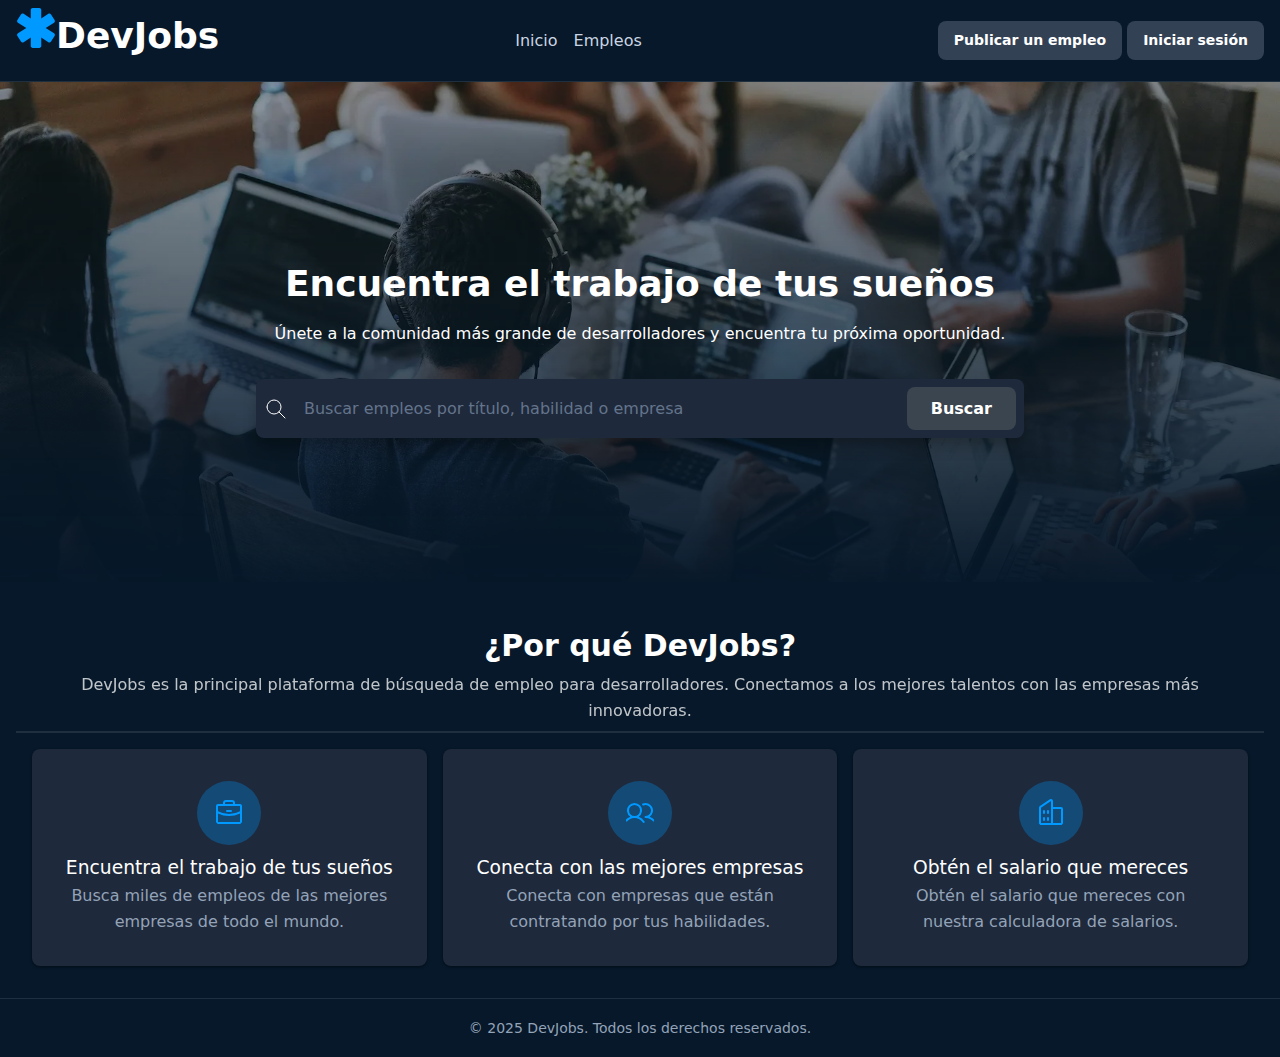
<file: index.html>
<!DOCTYPE html>
<html lang="es">

<head>
  <title>DevJobs - Inicio</title>
  <meta charset="UTF-8" />
  <meta name="description" content="Encuentra las mejores ofertas de trabajo para desarrolladores en DevJobs.">

  <link rel="stylesheet" href="./styles.css" />
</head>

<body>
  <header>
    <h1> <svg xmlns="http://www.w3.org/2000/svg" xmlns:xlink="http://www.w3.org/1999/xlink" fill="#09f" height="40px"
        width="40px" version="1.1" id="Capa_1" viewBox="0 0 209.172 209.172" xml:space="preserve">
        <path
          d="M198.855,132.631l-43.571-28.045l43.571-28.044c4.701-3.026,6.064-9.312,3.038-14.013l-18.726-29.094  c-1.875-2.913-5.065-4.652-8.533-4.652c-1.945,0-3.84,0.558-5.48,1.614l-37.128,23.898V10.139C132.025,4.549,127.477,0,121.886,0  h-34.6c-5.591,0-10.139,4.549-10.139,10.139v44.155L40.019,30.396c-1.64-1.056-3.536-1.614-5.48-1.614  c-3.468,0-6.658,1.739-8.532,4.652L7.279,62.528c-3.026,4.701-1.663,10.987,3.038,14.013l43.571,28.044l-43.571,28.045  c-4.701,3.026-6.064,9.312-3.038,14.013l18.726,29.093c1.875,2.913,5.065,4.653,8.533,4.653c1.945,0,3.84-0.558,5.48-1.614  l37.128-23.898v44.154c0,5.591,4.549,10.139,10.139,10.139h34.6c5.591,0,10.139-4.549,10.139-10.139v-44.154l37.128,23.898  c1.641,1.056,3.535,1.614,5.48,1.614c0,0,0.001,0,0.001,0c3.467,0,6.657-1.739,8.532-4.653l18.726-29.093  C204.918,141.943,203.555,135.657,198.855,132.631z" />
      </svg>DevJobs</h1>

    <nav>
      <a href="/index.html">Inicio</a>
      <a href="/empleo.html">Empleos</a>
    </nav>

    <div>
      <a href="">Publicar un empleo</a>
      <a href="">Iniciar sesión</a>
    </div>
  </header>

  <main>
    <section>
      <img src="./background.webp" width="200" />

      <h1>Encuentra el trabajo de tus sueños</h1>

      <p>Únete a la comunidad más grande de desarrolladores y encuentra tu próxima oportunidad.</p>

      <form role="search">
        
        <div>
          <svg xmlns="http://www.w3.org/2000/svg" width="24" height="24" viewBox="0 0 24 24" fill="none"
            stroke="currentColor" stroke-width="1" stroke-linecap="round" stroke-linejoin="round"
            class="icon icon-tabler icons-tabler-outline icon-tabler-search">
            <path stroke="none" d="M0 0h24v24H0z" fill="none" />
            <path d="M10 10m-7 0a7 7 0 1 0 14 0a7 7 0 1 0 -14 0" />
            <path d="M21 21l-6 -6" />
          </svg>
          <input required type="text" placeholder="Buscar empleos por título, habilidad o empresa">
          <button type="submit">Buscar</button>
        </div>

      </form>
    </section>

    <section>

      <header>
        <h2>¿Por qué DevJobs?</h2>
        <p class="text-center">DevJobs es la principal plataforma de búsqueda de empleo para desarrolladores. Conectamos a los mejores
          talentos con las empresas más innovadoras.</p>
      </header>

      <footer>
        <article>
          <svg fill="currentColor" height="32" viewBox="0 0 256 256" width="32" xmlns="http://www.w3.org/2000/svg"
            aria-hidden="true">
            <path
              d="M216,56H176V48a24,24,0,0,0-24-24H104A24,24,0,0,0,80,48v8H40A16,16,0,0,0,24,72V200a16,16,0,0,0,16,16H216a16,16,0,0,0,16-16V72A16,16,0,0,0,216,56ZM96,48a8,8,0,0,1,8-8h48a8,8,0,0,1,8,8v8H96ZM216,72v41.61A184,184,0,0,1,128,136a184.07,184.07,0,0,1-88-22.38V72Zm0,128H40V131.64A200.19,200.19,0,0,0,128,152a200.25,200.25,0,0,0,88-20.37V200ZM104,112a8,8,0,0,1,8-8h32a8,8,0,0,1,0,16H112A8,8,0,0,1,104,112Z">
            </path>
          </svg>
          <h3>Encuentra el trabajo de tus sueños</h3>
          <p>Busca miles de empleos de las mejores empresas de todo el mundo.</p>
        </article>

        <article>
          <svg fill="currentColor" height="32" viewBox="0 0 256 256" width="32" xmlns="http://www.w3.org/2000/svg"
            aria-hidden="true">
            <path
              d="M117.25,157.92a60,60,0,1,0-66.5,0A95.83,95.83,0,0,0,3.53,195.63a8,8,0,1,0,13.4,8.74,80,80,0,0,1,134.14,0,8,8,0,0,0,13.4-8.74A95.83,95.83,0,0,0,117.25,157.92ZM40,108a44,44,0,1,1,44,44A44.05,44.05,0,0,1,40,108Zm210.14,98.7a8,8,0,0,1-11.07-2.33A79.83,79.83,0,0,0,172,168a8,8,0,0,1,0-16,44,44,0,1,0-16.34-84.87,8,8,0,1,1-5.94-14.85,60,60,0,0,1,55.53,105.64,95.83,95.83,0,0,1,47.22,37.71A8,8,0,0,1,250.14,206.7Z">
            </path>
          </svg>
          <h3>Conecta con las mejores empresas</h3>
          <p>Conecta con empresas que están contratando por tus habilidades.</p>
        </article>

        <article>
          <svg fill="currentColor" height="32" viewBox="0 0 256 256" width="32" xmlns="http://www.w3.org/2000/svg"
            aria-hidden="true">
            <path
              d="M240,208H224V96a16,16,0,0,0-16-16H144V32a16,16,0,0,0-24.88-13.32L39.12,72A16,16,0,0,0,32,85.34V208H16a8,8,0,0,0,0,16H240a8,8,0,0,0,0-16ZM208,96V208H144V96ZM48,85.34,128,32V208H48ZM112,112v16a8,8,0,0,1-16,0V112a8,8,0,1,1,16,0Zm-32,0v16a8,8,0,0,1-16,0V112a8,8,0,1,1,16,0Zm0,56v16a8,8,0,0,1-16,0V168a8,8,0,0,1,16,0Zm32,0v16a8,8,0,0,1-16,0V168a8,8,0,0,1,16,0Z">
            </path>
          </svg>
          <h3>Obtén el salario que mereces</h3>
          <p>Obtén el salario que mereces con nuestra calculadora de salarios.</p>
        </article>
      </footer>
    </section>
  </main>
  <footer>
    <small>&copy; 2025 DevJobs. Todos los derechos reservados.</small>
  </footer>
</body>
</html>
</file>
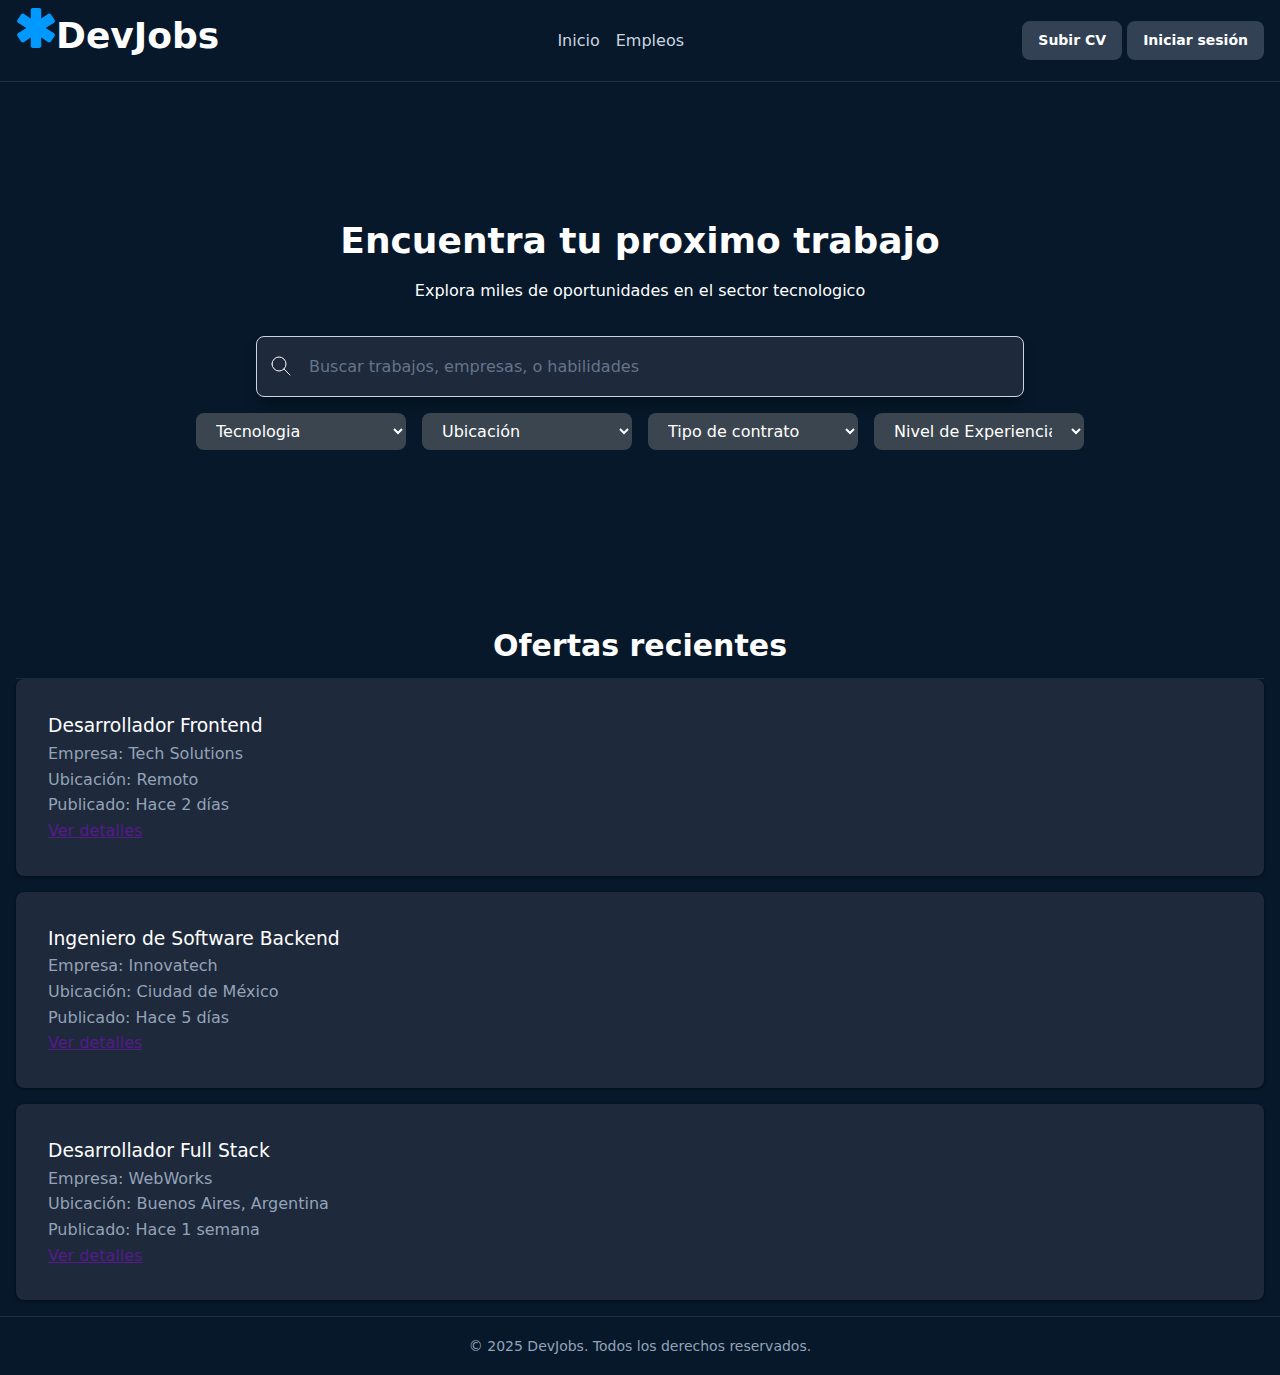
<file: empleo.html>
<!DOCTYPE html>
<html lang="es">

<head>
    <title>DevJobs - Empleos</title>
    <meta charset="UTF-8" />
    <meta name="description" content="Explora las últimas ofertas de trabajo para desarrolladores en DevJobs.">

    <link rel="stylesheet" href="./styles.css" />
</head>

<body>
    <header>
        <h1> <svg xmlns="http://www.w3.org/2000/svg" xmlns:xlink="http://www.w3.org/1999/xlink" fill="#09f"
                height="40px" width="40px" version="1.1" id="Capa_1" viewBox="0 0 209.172 209.172" xml:space="preserve">
                <path
                    d="M198.855,132.631l-43.571-28.045l43.571-28.044c4.701-3.026,6.064-9.312,3.038-14.013l-18.726-29.094  c-1.875-2.913-5.065-4.652-8.533-4.652c-1.945,0-3.84,0.558-5.48,1.614l-37.128,23.898V10.139C132.025,4.549,127.477,0,121.886,0  h-34.6c-5.591,0-10.139,4.549-10.139,10.139v44.155L40.019,30.396c-1.64-1.056-3.536-1.614-5.48-1.614  c-3.468,0-6.658,1.739-8.532,4.652L7.279,62.528c-3.026,4.701-1.663,10.987,3.038,14.013l43.571,28.044l-43.571,28.045  c-4.701,3.026-6.064,9.312-3.038,14.013l18.726,29.093c1.875,2.913,5.065,4.653,8.533,4.653c1.945,0,3.84-0.558,5.48-1.614  l37.128-23.898v44.154c0,5.591,4.549,10.139,10.139,10.139h34.6c5.591,0,10.139-4.549,10.139-10.139v-44.154l37.128,23.898  c1.641,1.056,3.535,1.614,5.48,1.614c0,0,0.001,0,0.001,0c3.467,0,6.657-1.739,8.532-4.653l18.726-29.093  C204.918,141.943,203.555,135.657,198.855,132.631z" />
            </svg>DevJobs</h1>

        <nav>
            <a href="/index.html">Inicio</a>
            <a href="/empleo.html">Empleos</a>
        </nav>

        <div>
            <a href="">Subir CV</a>
            <a href="">Iniciar sesión</a>
        </div>
    </header>
    <main>
        <section>
            <h1>Encuentra tu proximo trabajo</h1>
            <p>Explora miles de oportunidades en el sector tecnologico</p>
            <form role="search">
                <div class="border-input">
                    <svg xmlns="http://www.w3.org/2000/svg" width="24" height="24" viewBox="0 0 24 24" fill="none"
                        stroke="currentColor" stroke-width="1" stroke-linecap="round" stroke-linejoin="round"
                        class="icon icon-tabler icons-tabler-outline icon-tabler-search">
                        <path stroke="none" d="M0 0h24v24H0z" fill="none" />
                        <path d="M10 10m-7 0a7 7 0 1 0 14 0a7 7 0 1 0 -14 0" />
                        <path d="M21 21l-6 -6" />
                    </svg>
                    <input  required type="text" placeholder="Buscar trabajos, empresas, o habilidades">
                </div>
                
            </form>
            <div class="select-pill-container">
                <select class="select-pill">
                    <option value="">Tecnologia</option>
                    <option value="frontend">Frontend</option>
                    <option value="backend">Backend</option>
                    <option value="fullstack">Full Stack</option>
                    <option value="devops">DevOps</option>
                    <option value="data-science">Ciencia de Datos</option>
                </select>
                <select>
                    <option value="">Ubicación</option>
                    <option value="remoto">Remoto</option>
                    <option value="ciudad">Ciudad de México</option>
                    <option value="buenos-aires">Buenos Aires, Argentina</option>
                    <option value="madrid">Madrid, España</option>
                </select>
                <select>
                    <option value="">Tipo de contrato</option>
                    <option value="full-time">Tiempo completo</option>
                    <option value="part-time">Medio tiempo</option>
                    <option value="freelance">Freelance</option>
                    <option value="internship">Pasantía</option>
                </select>
                <select>
                    <option value="">Nivel de Experiencia</option>
                    <option value="junior">Junior</option>
                    <option value="mid-level">Nivel medio</option>
                    <option value="senior">Senior</option>
                    <option value="lead">Líder</option>
                </select>
            </div>
        </section>
        <section class="job-listings">
            <header>
                <h2>Ofertas recientes</h2>
            </header>
            <article>
                <h3>Desarrollador Frontend</h3>
                <p>Empresa: Tech Solutions</p>
                <p>Ubicación: Remoto</p>
                <p>Publicado: Hace 2 días</p>
                <a href="">Ver detalles</a>
            </article>
            <article>
                <h3>Ingeniero de Software Backend</h3>
                <p>Empresa: Innovatech</p>
                <p>Ubicación: Ciudad de México</p>
                <p>Publicado: Hace 5 días</p>
                <a href="">Ver detalles</a>
            </article>
            <article>
                <h3>Desarrollador Full Stack</h3>
                <p>Empresa: WebWorks</p>
                <p>Ubicación: Buenos Aires, Argentina</p>
                <p>Publicado: Hace 1 semana</p>
                <a href="">Ver detalles</a>
            </article>
        </section>
    </main>
    <footer>
        <small>&copy; 2025 DevJobs. Todos los derechos reservados.</small>
    </footer>
</body>

</html>
</file>
<file: styles.css>
* {
  margin: 0;
  padding: 0;
  box-sizing: border-box;
}






:root {
  --primary: #3b4550;
  --primary-dark: #0a3d66;
  --primary-hover: #0d5ba8;
  --primary-light: #09f;
  --background: #06182a;
  --text-primary: #ffffff;
  --text-secondary: #cbd5e1;
  --text-muted: #94a3b8;
  --border: rgba(255, 255, 255, 0.1);
  --card-bg: #1e293b;
  --shadow: rgba(0, 0, 0, 0.3);
  --input-bg: #1e293b;
  --hsla-example: hsla(210, 100%, 56%, 1);
  --border-white: #cbd5e1
}










@font-face {
  font-family: 'Inter Variable';
  font-style: normal;
  font-display: swap;
  font-weight: 100 900;
  src: url(https://cdn.jsdelivr.net/fontsource/fonts/inter:vf@latest/latin-wght-normal.woff2) format('woff2-variations');
  unicode-range: U+0000-00FF,U+0131,U+0152-0153,U+02BB-02BC,U+02C6,U+02DA,U+02DC,U+0304,U+0308,U+0329,U+2000-206F,U+20AC,U+2122,U+2191,U+2193,U+2212,U+2215,U+FEFF,U+FFFD;
}










body {
  font-family: system-ui;
  background-color: var(--background);
  color: var(--text-primary);
  min-height: 100vh;
  display: flex;
  flex-direction: column;
  line-height: 1.6;
}













/* Títulos principales */
h1 {
  font-size: 2.25rem;
  font-weight: 900;
  margin-bottom: 1rem;
  line-height: 1.2;
  text-wrap: balance;
}

h1 + p {
  text-wrap: balance;
  margin-bottom: 2rem
}

/* Header */
header {
  border-bottom: 1px solid var(--border);
  background: var(--background);
  padding: .5rem 1rem;
  display: flex;
  align-items: center;
  justify-content: space-between;
  gap: 2rem;

  h2 {
    font-size: 1.25rem;
    font-weight: 700;
    color: var(--text-primary);
  }
}

/* Navegación del header a otras páginas */
nav {
  align-items: center;
  gap: 1rem;
  display: flex;

  a {
    text-decoration: none;
    color: var(--text-secondary);
    transition: color 0.2s;
    font-weight: 500;

    &:hover, &:focus {
      color: var(--primary);
      outline: none;
    }
  }
}

/* Botones del Header */
header div a {
  padding: 0.5rem 1rem;
  border-radius: 0.5rem;
  background-color: #334155;
  color: var(--text-primary);
  display: inline-block;
  font-size: 0.875rem;
  font-weight: 700;
  text-decoration: none;
  /* TODO */
}

/* Hero */
main > section:nth-child(1) {
  height: 500px;
  text-align: center;
  display: flex;
  flex-direction: column;
  justify-content: center;
  align-items: center;

  h1 {
    padding-top: 36px;
  }

  & > img {
    position: absolute;
    width: 100%;
    height: 100%;
    object-fit: cover;
    z-index: -1;
    left: 0;
    right: 0;
    mask-image: linear-gradient(to bottom, rgba(16, 25, 34, 1) 5%, rgba(16, 25, 34, 0) 80%);
  }
}

/* Formulario de Búsqueda */
form {
  max-width: 50rem;
  width: 100%;
  margin: 0 auto;
  padding-inline: 1rem;
}

form > div {
  display: flex;
  align-items: center;
  background-color: var(--input-bg);
  border-radius: 0.5rem;
  box-shadow: 0 10px 15px -3px var(--shadow);
  padding: 0.5rem;
  gap: 0.5rem;
}

form span {
  padding-left: 0.75rem;
  color: var(--text-muted);
  display: flex;
  align-items: center;
  flex-shrink: 0;
}

form input[type="text"] {
  flex: 1;
  background: transparent;
  border: none;
  outline: none;
  color: var(--text-primary);
  padding: 0.75rem 0.5rem;
  font-size: 1rem;
  font-family: inherit;
}

form input[type="text"]::placeholder {
  color: #64748b;
}

.border-input {
  border: 1px solid var(--border-white);
  border-radius: 0.5rem;
  padding-left: 0.75rem;
}

form button[type="submit"] {
  padding: 0.75rem 1.5rem;
  border-radius: 0.5rem;
  background-color: var(--primary);
  color: white;
  font-weight: 700;
  border: none;
  cursor: pointer;
  transition: background-color 0.2s;
  font-family: inherit;
  font-size: 1rem;
  white-space: nowrap;
}

form button[type="submit"]:hover,
form button[type="submit"]:focus {
  background-color: var(--primary-hover);
  outline: 2px solid white;
  outline-offset: 2px;
}

/* Features Section */
main > section:nth-child(2) {
  padding-inline: 1rem;
  background-color: var(--background);
  padding-top: 2rem;

  & > header {
    gap: 2px;
    flex-direction: column;

    h2 {
      margin-bottom: 0;
    }

    p {
      opacity: .75;
    }
  }

  & > div {
    max-width: 1280px;
    margin: 0 auto;
  }
}

main > section:nth-child(2) h2 {
  font-size: 1.875rem;
  font-weight: 700;
  color: var(--text-primary);
  margin-bottom: 1rem;
}

main > section:nth-child(2) > div > div:first-child > p {
  font-size: 1.125rem;
  color: var(--text-muted);
  max-width: 42rem;
  margin: 0 auto;
}

/* Grid de Features */
main > section:nth-child(2) footer {
  display: grid;
  grid-template-columns: repeat(auto-fit, minmax(280px, 1fr));
  gap: 16px
}

/* Feature Cards */
/* article {
  background-color: var(--card-bg);
  padding: 2rem;
  margin-bottom: 16px;
  border-radius: 0.5rem;                   
  box-shadow: 0px 1px 3px 0 var(--shadow); 

  svg {
    color: var(--primary-light);          
    background: rgba(0, 153, 255, 0.3);  
    border-radius: 9999px;               
    width: 64px;                         
    height: 64px;                        
    padding: 16px;                       
  }

  h3 {
    font-weight: 500;
  }

  p {
    color: var(--text-muted);
  }
} */

/* Footer */
footer {
  background-color: var(--background);
  border-top: 1px solid var(--border);
  text-align: center;
  padding: 16px;

  small {
    color: var(--text-muted);
    font-size: 0.875rem;
  }
}

article {
  background-color: var(--card-bg);
  padding: 2rem;
  margin-bottom: 16px;
  border-radius: 0.5rem;
  box-shadow: 0px 1px 3px 0px rgba(0, 0, 0, 0.5);

  svg {
    color: var(--primary-light);
    background: rgba(0, 153, 255, .3);
    width: 64px;
    height: 64px;
    border-radius: 100%;
    padding: 16px;
  }

  p {
    color: var(--text-muted);
  }

  h3 {
    font-weight: 500;
  }
}

.text-center {
  text-align: center;
}

.select-pill-container {
  display: flex;
  flex-wrap: wrap;
  gap: 1rem;
  margin-top: 1rem;
  margin-bottom: 2rem;
  justify-content: flex-start; /* los alinea a la izquierda */
}

.select-pill-container select {
  flex: 1 1 200px; /* ancho base 200px, puede crecer un poco */
  max-width: 250px; /* evita que sean muy anchos */
  padding: 0.5rem 1rem;
  border-radius: 0.5rem;
  background-color: var(--primary);
  color: white;
  border: none;
  cursor: pointer;
  transition: background-color 0.2s;
  font-family: inherit;
  font-size: 1rem;
  min-width: 150px;
}

/* Efecto hover opcional */
.select-pill-container select:hover {
  background-color: var(--primary-hover, #005fcc);
}

/* 💻 Media query: cuando el ancho es menor a 900px */
@media (max-width: 900px) {
  .select-pill-container select {
    flex: 1 1 calc(33.333% - 1rem); /* 3 por fila */
  }
}

/* 📱 Más pequeño: en móviles se apilan */
@media (max-width: 600px) {
  .select-pill-container select {
    flex: 1 1 100%;
    max-width: none;
  }
}

.job-listings {
  max-width: 1280px;
}
</file>
